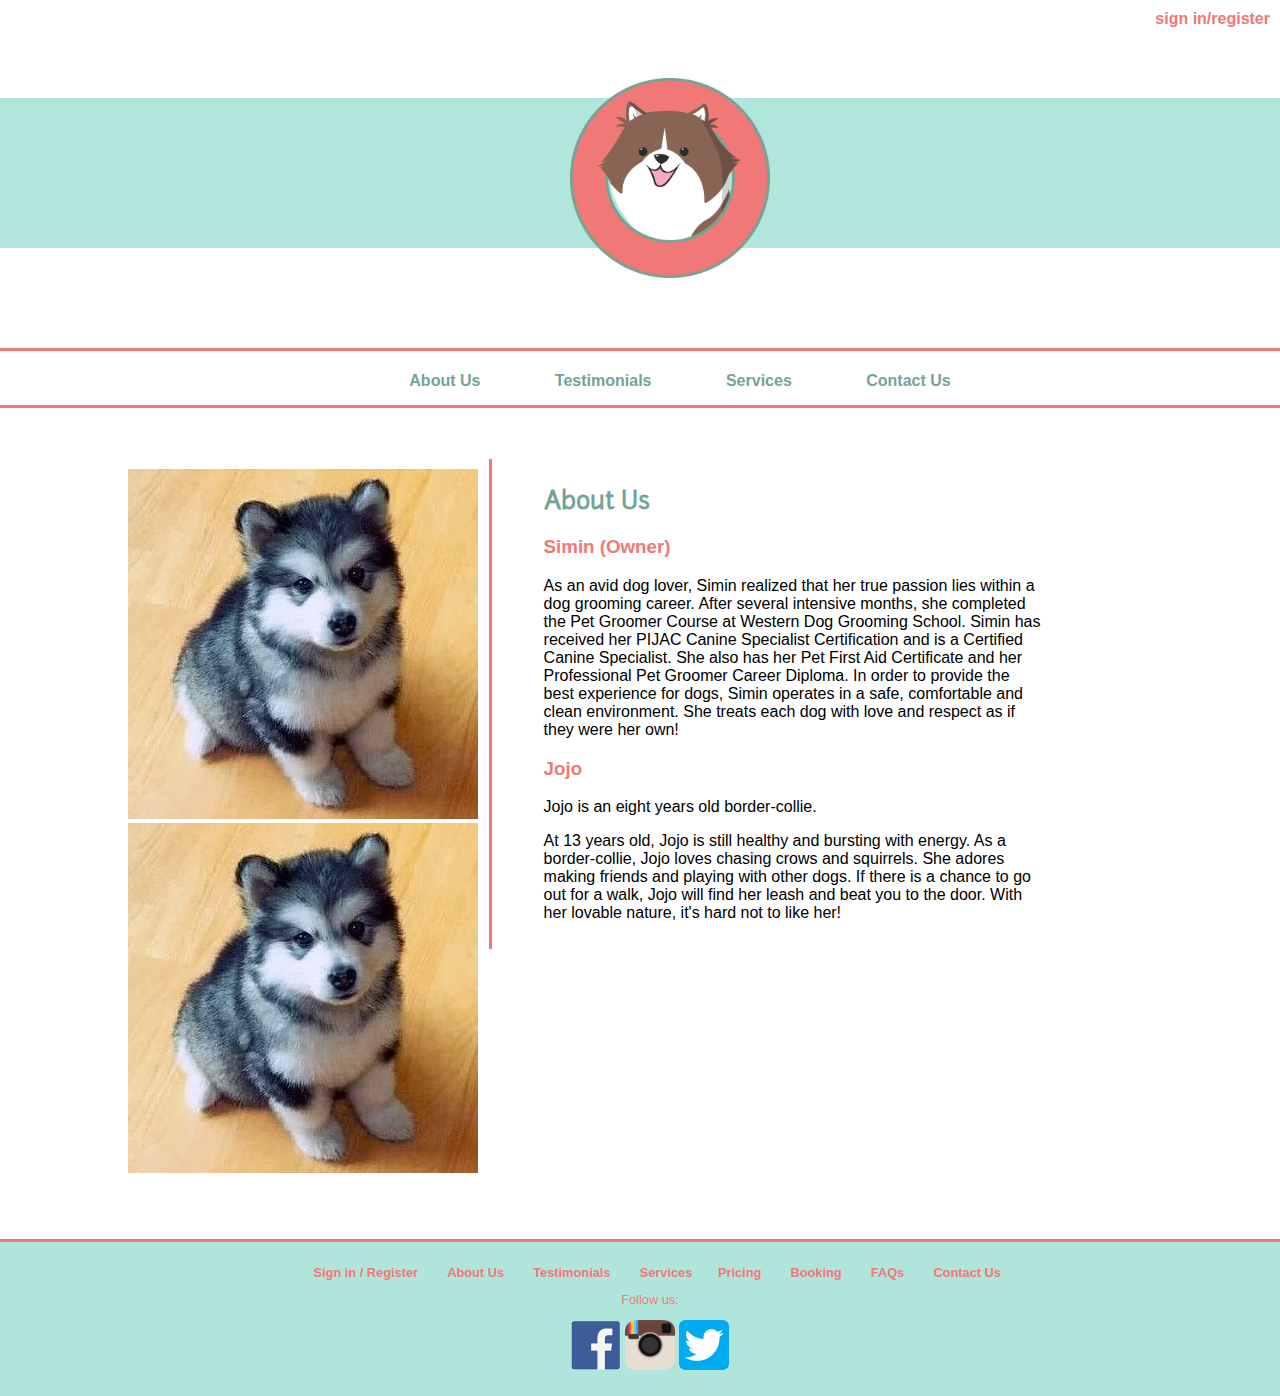
<file: aboutUs.html>
<!DOCTYPE html>

<html lang="en">
    <head>
        <meta charset="utf-8" />
        <title>Jojo's Dog Grooming - About Us</title>
        <link rel="stylesheet" href="Style/base.css" media="screen">
        <link rel="stylesheet" href="Style/printstyle.css" media="print">
    </head>
    <body>
        <div id="signin">
            <a href="signin.html">sign in/register</a>
        </div> 
        <header>
			<a href="index.html"><h1><img src="Images/logo.png"
                 width="200" height="200" alt="Jojo's Dog Grooming-Home"></h1></a>
		</header>
        <nav>
            <div class="dropdown">
                <ul id="nav">
                    <li><a href="aboutUs.html">About Us</a></li>
                    <li><a href="testimonials.html">Testimonials</a></li>
                    <li><a href="services.html" id="drop">Services</a>
					    <div class="dropdowncontent">
						    <ul>
                                <li><a href="Services/pricing.html">Pricing</a></li>
					            <li><a href="Services/booking.html">Booking</a></li>
					            <li><a href="Services/faqs.html">FAQs</a></li>
                            </ul>
			            </div></li>
                    <li><a href="contactus.html">Contact Us</a></li>
                </ul>
            </div>
        </nav>
        
		<div id="content">
            <!--Left column with images of owner -->
            <div id="leftcol">
				<img src="Images/placeholder.jpg" alt="Owner">
                <img src="Images/placeholder.jpg" alt="Jojo">
 			</div>
            <!--Description of owner and jojo-->
			<div id="rightcol">
				<h2>About Us</h2>
                <h3>Simin (Owner)</h3>
                <p>As an avid dog lover, Simin realized that her true passion lies within a dog grooming career. After several 
                   intensive months, she completed the Pet Groomer Course at Western Dog Grooming School.  
                   Simin has received her PIJAC Canine Specialist Certification and is a Certified Canine Specialist. She 
                   also has her Pet First Aid Certificate and her Professional Pet Groomer Career Diploma. In order to provide
                   the best experience for dogs, Simin operates in a safe, comfortable and clean environment. She treats each dog
                   with love and respect as if they were her own! </p>
                <h3>Jojo</h3>

                <p>Jojo is an eight years old border-collie. </p>

                <p>At 13 years old, Jojo is still healthy and bursting with energy.  As a border-collie, Jojo loves chasing crows 
                   and squirrels. She adores making friends and playing with other dogs. If there is a chance to go out for a walk,
                   Jojo will find her leash and beat you to the door. With her lovable nature, it's hard not to like her! </p>
			</div>
        </div>
		<footer> 
		    <div id="footernav">
                <ul>
                    <li><a href="signIn.html">Sign in / Register</a></li>
                    <li><a href="aboutus.html">About Us</a></li>
                    <li><a href="testimonials.html">Testimonials</a></li>
                    <li><a href="services.html">Services</a>
                    <li><a href="Services/pricing.html">Pricing</a></li>
					<li><a href="Services/booking.html">Booking</a></li>
					<li><a href="Services/faqs.html">FAQs</a></li>
                    <li><a href="contactus.html">Contact Us</a></li>
                </ul>
            </div>
            <p>Follow us:</p>
            <p><a href="#"><img src="Images/facebook.png"
                 width="50" height="50" alt="Facebook"></a>
                <a href="#"><img src="Images/instagram.png"
                 width="50" height="50" alt="instagram"></a>
                <a href="#"><img src="Images/twitter.png"
                 width="50" height="50" alt="Twitter"></a></p>
		</footer>
    </body>
</html>
</file>
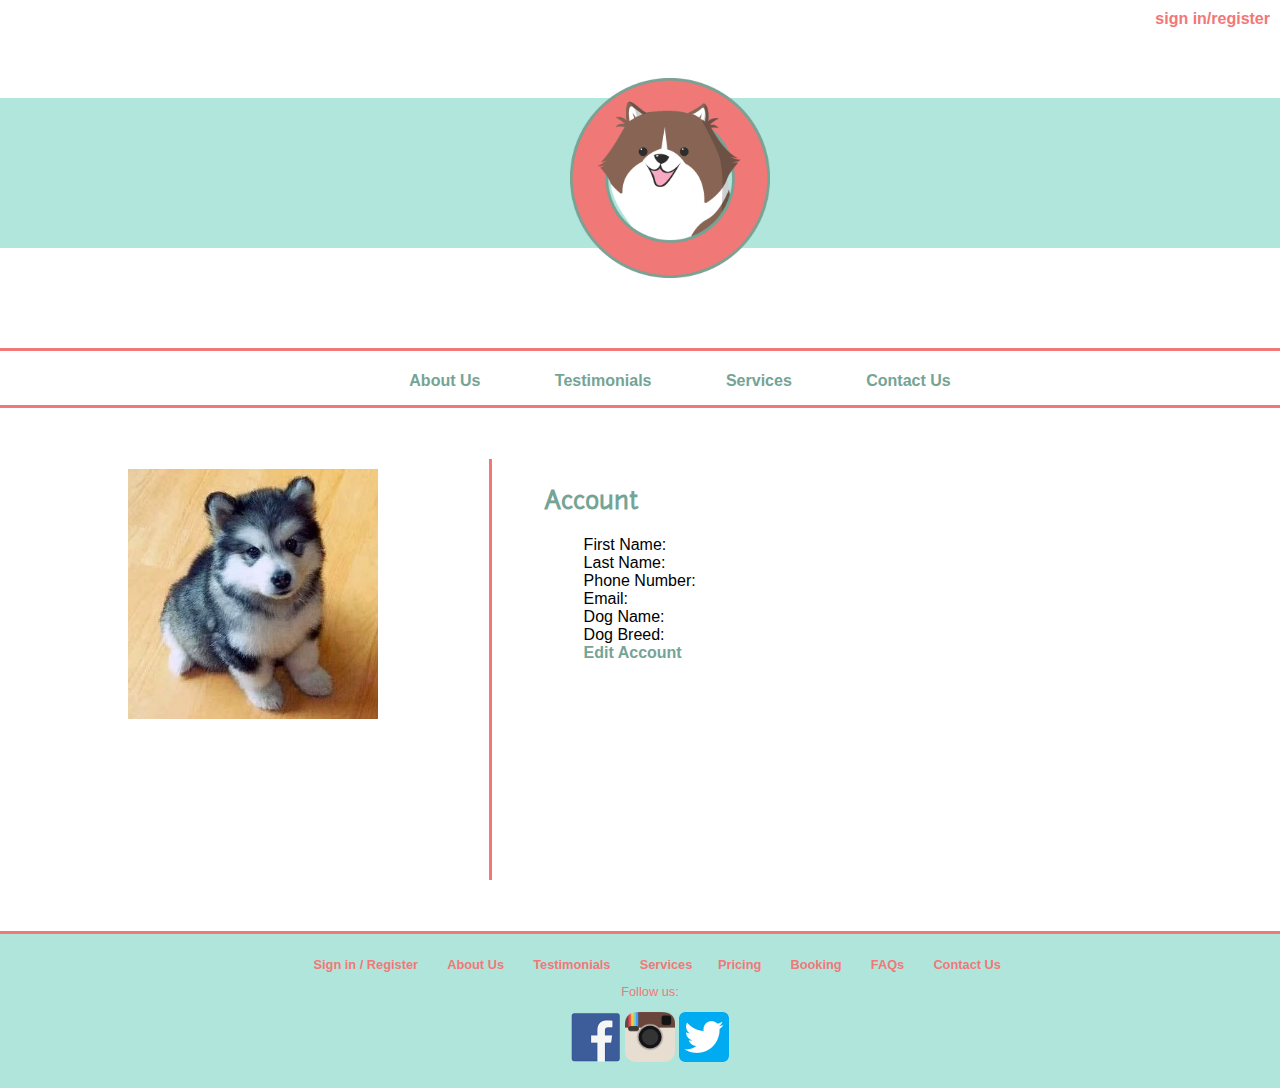
<file: account.html>
<!DOCTYPE html>

<html lang="en">
    <head>
        <meta charset="utf-8" />
        <title>Jojo's Dog Grooming - Account</title>
        <link rel="stylesheet" href="Style/base.css" media="screen">
        <link rel="stylesheet" href="Style/printstyle.css" media="print">
    </head>
    
    <body>
        
        <div id="signin">
            <a href="signin.html">sign in/register</a>
        </div> 
        <header>
		    <a href="index.html"><h1><img src="Images/logo.png"
                 width="200" height="200" alt="Jojo's Dog Grooming-Home"></h1></a>
		</header>
        <nav>
            <div class="dropdown">
                <ul id="nav">
                    <li><a href="aboutUs.html">About Us</a></li>
                    <li><a href="testimonials.html">Testimonials</a></li>
                    <li><a href="services.html" id="drop">Services</a>
					    <div class="dropdowncontent">
						    <ul>
                                <li><a href="Services/pricing.html">Pricing</a></li>
					            <li><a href="Services/booking.html">Booking</a></li>
					            <li><a href="Services/faqs.html">FAQs</a></li>
                            </ul>
			            </div></li>
                    <li><a href="contactus.html">Contact Us</a></li>
                </ul>
            </div>
        </nav>
        
		<div id="content">
            <div id="leftcol">
				<img src="Images/placeholder.jpg" width="250" height="250" alt="placeholder">
			</div>
            
			<div id="rightcol">
				<!--Displays account information, will appear in place of the Sign In/Register page-->
				<h2>Account</h2>
				<ul>
					<li><label>First Name: </label></li>
					<li><!--User's first name--></li>
					<li><label>Last Name: </label></li>
					<li><!--User's last name--></li>
					<li><label>Phone Number: </label></li>
					<li><!--User's phone number--></li>
					<li><label>Email: </label></li>
					<li><!--User's email--></li>
					<li><label>Dog Name: </label></li>
					<li><!--Dog's name--></li>
					<li><label>Dog Breed: </label></li>
					<li><!--Dog's breed--></li>
					<!--Additional dogs will appear underneath-->
					<li><a href="accountedit.html">Edit Account</a></li>
				</ul>
			</div>
        </div>
		<div id="aside">
		</div>
		<div id="account">
		</div>
		<footer>
		    <div id="footernav">
                <ul>
                    <li><a href="signIn.html">Sign in / Register</a></li>
                    <li><a href="aboutus.html">About Us</a></li>
                    <li><a href="testimonials.html">Testimonials</a></li>
                    <li><a href="services.html">Services</a>
                    <li><a href="Services/pricing.html">Pricing</a></li>
					<li><a href="Services/booking.html">Booking</a></li>
					<li><a href="Services/faqs.html">FAQs</a></li>
                    <li><a href="contactus.html">Contact Us</a></li>
                </ul>
            </div>
            <p>Follow us:</p>
            <p><a href="#"><img src="Images/facebook.png"
                 width="50" height="50" alt="Facebook"></a>
                <a href="#"><img src="Images/instagram.png"
                 width="50" height="50" alt="instagram"></a>
                <a href="#"><img src="Images/twitter.png"
                 width="50" height="50" alt="Twitter"></a></p>
		</footer>
    </body>
</html>
</file>
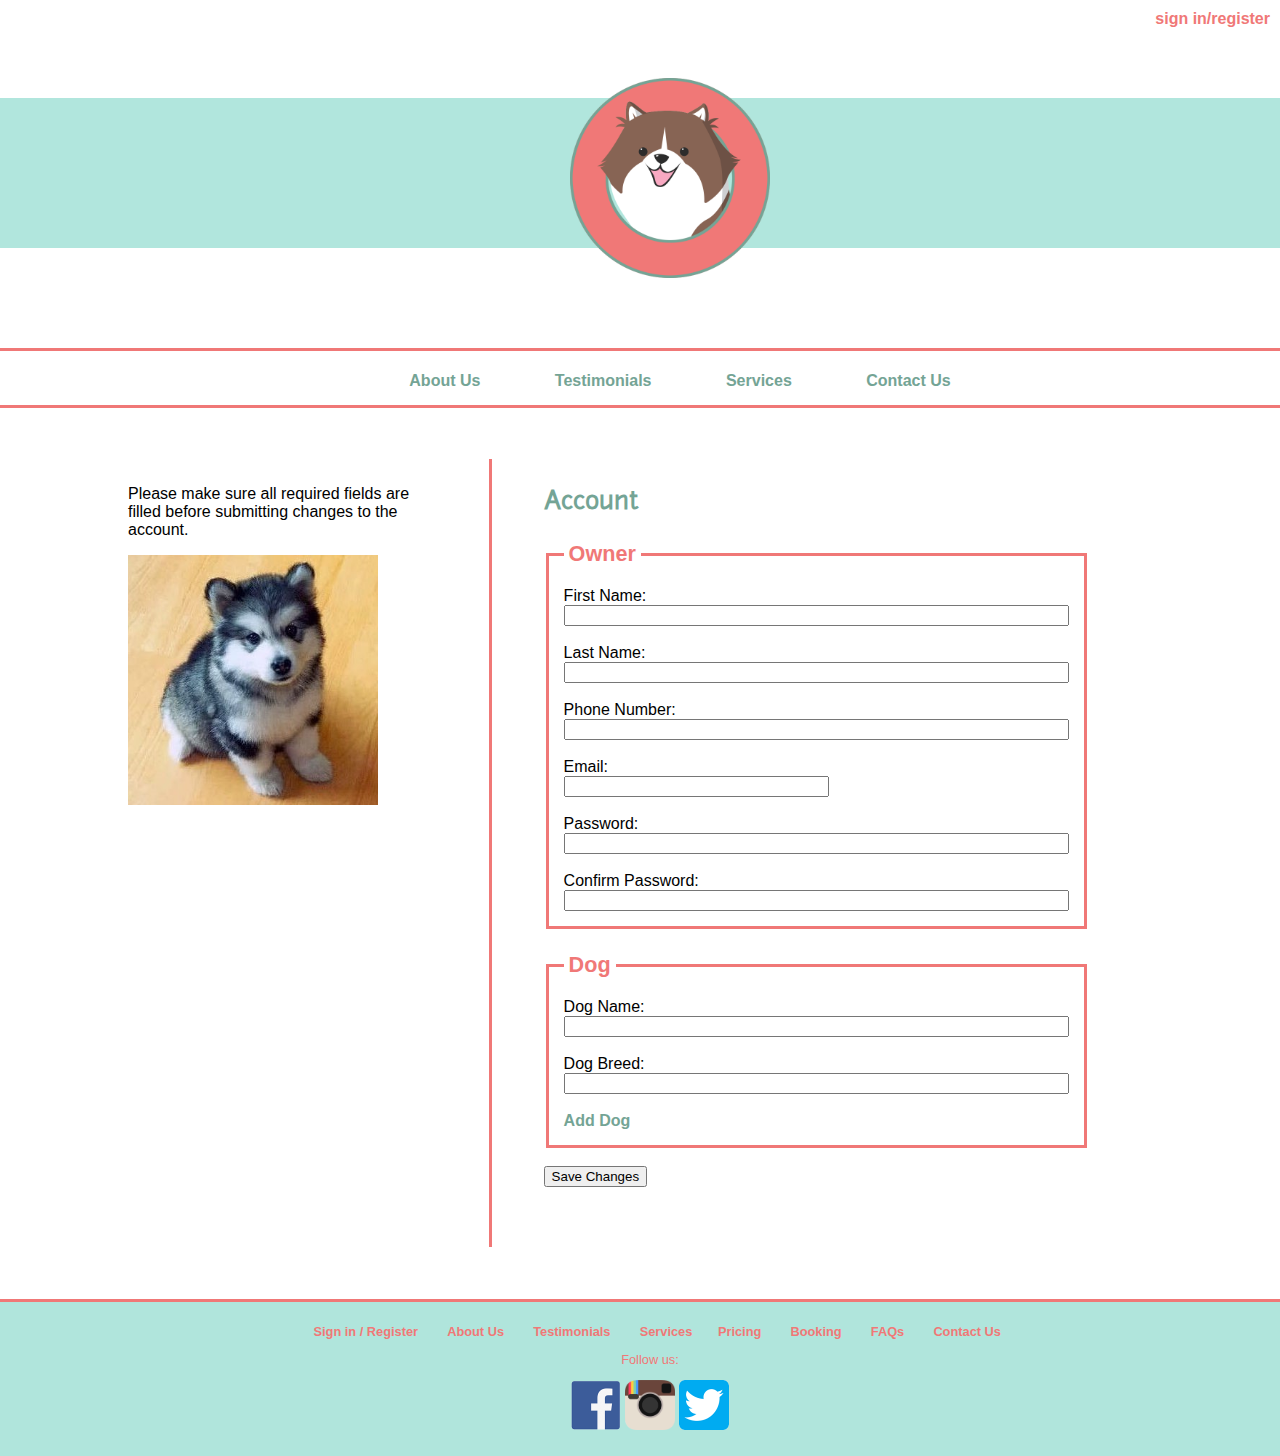
<file: accountEdit.html>
<!DOCTYPE html>

<html lang="en">
    <head>
        <meta charset="utf-8" />
        <title>Jojo's Dog Grooming - Account</title>
        <link rel="stylesheet" href="Style/base.css" media="screen">
        <link rel="stylesheet" href="Style/printstyle.css" media="print">
    </head>
    
    <body>
        
        <div id="signin">
            <a href="signin.html">sign in/register</a>
        </div> 
        <header>
		    <a href="index.html"><h1><img src="Images/logo.png"
                 width="200" height="200" alt="Jojo's Dog Grooming-Home"></h1></a>
		</header>
        <nav>
            <div class="dropdown">
                <ul id="nav">
                    <li><a href="aboutUs.html">About Us</a></li>
                    <li><a href="testimonials.html">Testimonials</a></li>
                    <li><a href="services.html" id="drop">Services</a>
					    <div class="dropdowncontent">
						    <ul>
                                <li><a href="Services/pricing.html">Pricing</a></li>
					            <li><a href="Services/booking.html">Booking</a></li>
					            <li><a href="Services/faqs.html">FAQs</a></li>
                            </ul>
			            </div></li>
                    <li><a href="contactus.html">Contact Us</a></li>
                </ul>
            </div>
        </nav>
        
		<div id="content">
            <div id="leftcol">
				<p>Please make sure all required fields are filled before submitting changes to the account.</p>
				<img src="Images/placeholder.jpg" width="250" height="250" alt="placeholder">
			</div>
			<div id="rightcol">
				<h2>Account</h2>
				<!--Form for editting account information-->
					<form name="register" method="post" id="register" action="http://webdevfoundations.net/scripts/formdemo.asp" onsubmit="return validateRegister()">
						<fieldset>
						<legend>Owner</legend>
					    <div id="firstmsg" style="color:Red;display:none">Please enter your first name</div>
						<label for="firstname">First Name:</label>
						<br>
						<input type="text" name="firstname" id="firstname" size="60" required="required" onblur="validateFirstName()" onfocus="focusFirstName()">
						<br>
						<br>
					    <div id="lastmsg" style="color:Red;display:none">Please enter your last name</div>
						<label for="lastname">Last Name:</label>
						<br>
						<input type="text" name="lastname" id="lastname" size="60" required="required" onblur="validateLastName()" onfocus="focusLastName()">
						<br>
						<br>
					    <div id="phonemsg" style="color:Red;display:none">Please enter a valid phone number ex:1234567890</div>
						<label for="phone">Phone Number:</label>
						<br>
						<input type="text" name="phone" id="phone" size="60" required="required" onblur="validatePhone()" onfocus="focusPhone()">
						<br>
						<br>
					    <div id="emailregmsg" style="color:Red;display:none">Please enter a valid email address</div>
                        <label for="email">Email:</label>
					    <br>
					    <input type="text" name="registeremail" id="registeremail" size="30" required="required" onblur="validateRegEmail()" onfocus="focusRegEmail()">
						<br>
						<br>
					    <div id="passregmsg" style="color:Red;display:none">Please enter a password</div>
						<label for="pass">Password:</label>
						<br>
						<input type="password" name="pass" id="pass" size="60" required="required" onblur="validateRegPassword()" onfocus="focusRegPassword()">
						<br>
						<br>
					    <div id="passconmsg" style="color:Red;display:none">Password does not match</div>
						<label for="confirmpass">Confirm Password:</label>
						<br>
						<input type="password" name="confirmpass" id="confirmpass" size="60" required="required" onblur="validateConPassword()" onfocus="focusConPassword()">
					</fieldset>
					<br>
					<fieldset>
						<legend>Dog</legend>
					    <div id="dogmsg" style="color:Red;display:none">Please enter your dog's name</div>
						<label for="dogname">Dog Name:</label>
						<br>
						<input type="text" name="dogname" id="dogname" size="60" required="required" onblur="validateDog()" onfocus="focusDog()">
						<br>
						<br>
					    <div id="breedmsg" style="color:Red;display:none">Please enter your dog's breed</div>
						<label for="dogbreed">Dog Breed:</label>
						<br>
						<input type="text" name="dogbreed" id="dogbreed" size="60" required="required" onblur="validateBreed()" onfocus="focusBreed()">
						<br>
						<br>
						<!--link adds another dog field for registration form-->
						<a href="#">Add Dog</a>
					</fieldset>
					<br>
					<input type="submit" value="Save Changes">
				</form>
			</div>
        </div>
		<footer>
		    <div id="footernav">
                <ul>
                    <li><a href="signIn.html">Sign in / Register</a></li>
                    <li><a href="aboutus.html">About Us</a></li>
                    <li><a href="testimonials.html">Testimonials</a></li>
                    <li><a href="services.html">Services</a>
                    <li><a href="Services/pricing.html">Pricing</a></li>
					<li><a href="Services/booking.html">Booking</a></li>
					<li><a href="Services/faqs.html">FAQs</a></li>
                    <li><a href="contactus.html">Contact Us</a></li>
                </ul>
            </div>
            <p>Follow us:</p>
            <p><a href="#"><img src="Images/facebook.png"
                 width="50" height="50" alt="Facebook"></a>
                <a href="#"><img src="Images/instagram.png"
                 width="50" height="50" alt="instagram"></a>
                <a href="#"><img src="Images/twitter.png"
                 width="50" height="50" alt="Twitter"></a></p>
		</footer>
        <script src="Script/signIn.js"></script>
    </body>
</html>
</file>
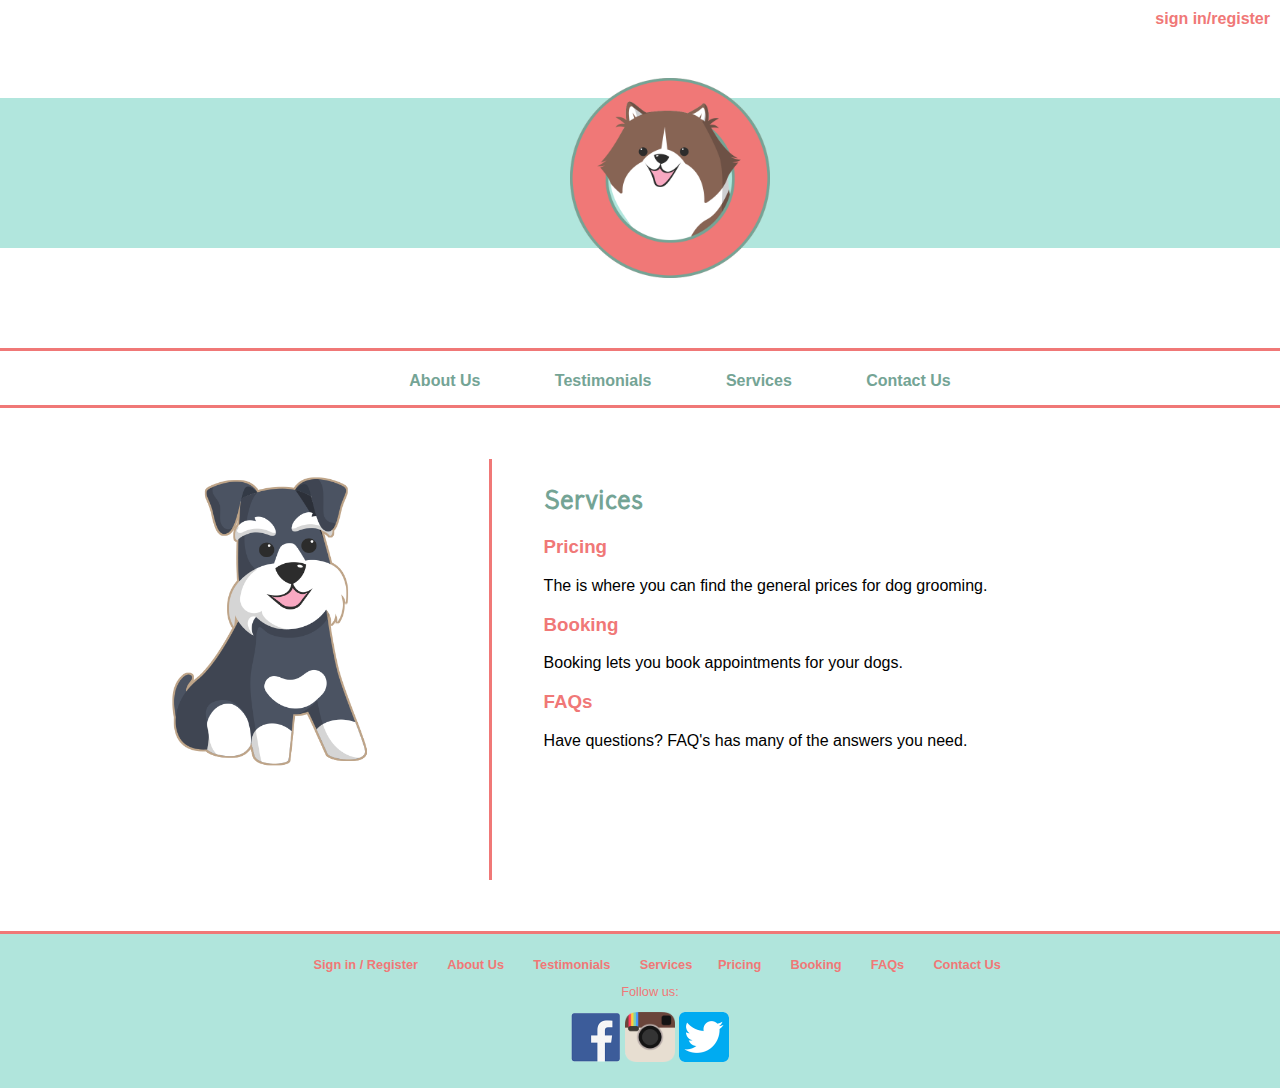
<file: services.html>
<!DOCTYPE html>

<html lang="en">
    <head>
        <meta charset="utf-8" />
        <title>Jojo's Dog Grooming - Services</title>
        <link rel="stylesheet" href="Style/base.css" media="screen">
        <link rel="stylesheet" href="Style/printstyle.css" media="print">
    </head>
    
    <body>
        
        <div id="signin">
            <a href="signin.html">sign in/register</a>
        </div> 
        <header>
		    <a href="index.html"><h1><img src="Images/logo.png"
                 width="200" height="200" alt="Jojo's Dog Grooming-Home"></h1></a>
		</header>
        <nav>
            <div class="dropdown">
                <ul id="nav">
                    <li><a href="aboutus.html">About Us</a></li>
                    <li><a href="testimonials.html">Testimonials</a></li>
                    <li><a href="services.html" id="drop">Services</a>
					    <div class="dropdowncontent">
						    <ul>
                                <li><a href="Services/pricing.html">Pricing</a></li>
					            <li><a href="Services/booking.html">Booking</a></li>
					            <li><a href="Services/faqs.html">FAQs</a></li>
                            </ul>
			            </div></li>
                    <li><a href="contactus.html">Contact Us</a></li>
                </ul>
            </div>
        </nav>
        
		<div id="content">
            <div id="leftcol">
                <!--Image on the left side.-->
				<img src="Images/schauzer.png" width="300" height="300" alt="schauzer">
			</div>
            
			<div id="rightcol">
                <!--Three sections explaining the services.-->
				<h2>Services</h2>
                <div id="services">
                    <h3><a href="Services/pricing.html">Pricing</a></h3> 
                    <p>The is where you can find the general prices for dog grooming.</p>
                    <h3><a href="Services/booking.html">Booking</a></h3>
                    <p>Booking lets you book appointments for your dogs.</p>
                    <h3><a href="Services/faqs.html">FAQs</a></h3>
                    <p>Have questions? FAQ's has many of the answers you need.</p>
                </div>
			</div>
        </div>
		<footer>
            <div id="footernav">
                <ul>
                    <li><a href="signIn.html">Sign in / Register</a></li>
                    <li><a href="aboutUs.html">About Us</a></li>
                    <li><a href="testimonials.html">Testimonials</a></li>
                    <li><a href="services.html">Services</a>
                    <li><a href="Services/pricing.html">Pricing</a></li>
					<li><a href="Services/booking.html">Booking</a></li>
					<li><a href="Services/faqs.html">FAQs</a></li>
                    <li><a href="contactus.html">Contact Us</a></li>
                </ul>
            </div>
		    <p>Follow us:</p>
            <p><a href="#"><img src="Images/facebook.png"
                 width="50" height="50" alt="Facebook"></a>
                <a href="#"><img src="Images/instagram.png"
                 width="50" height="50" alt="instagram"></a>
                <a href="#"><img src="Images/twitter.png"
                 width="50" height="50" alt="Twitter"></a></p>
		</footer>
    </body>
</html>
</file>
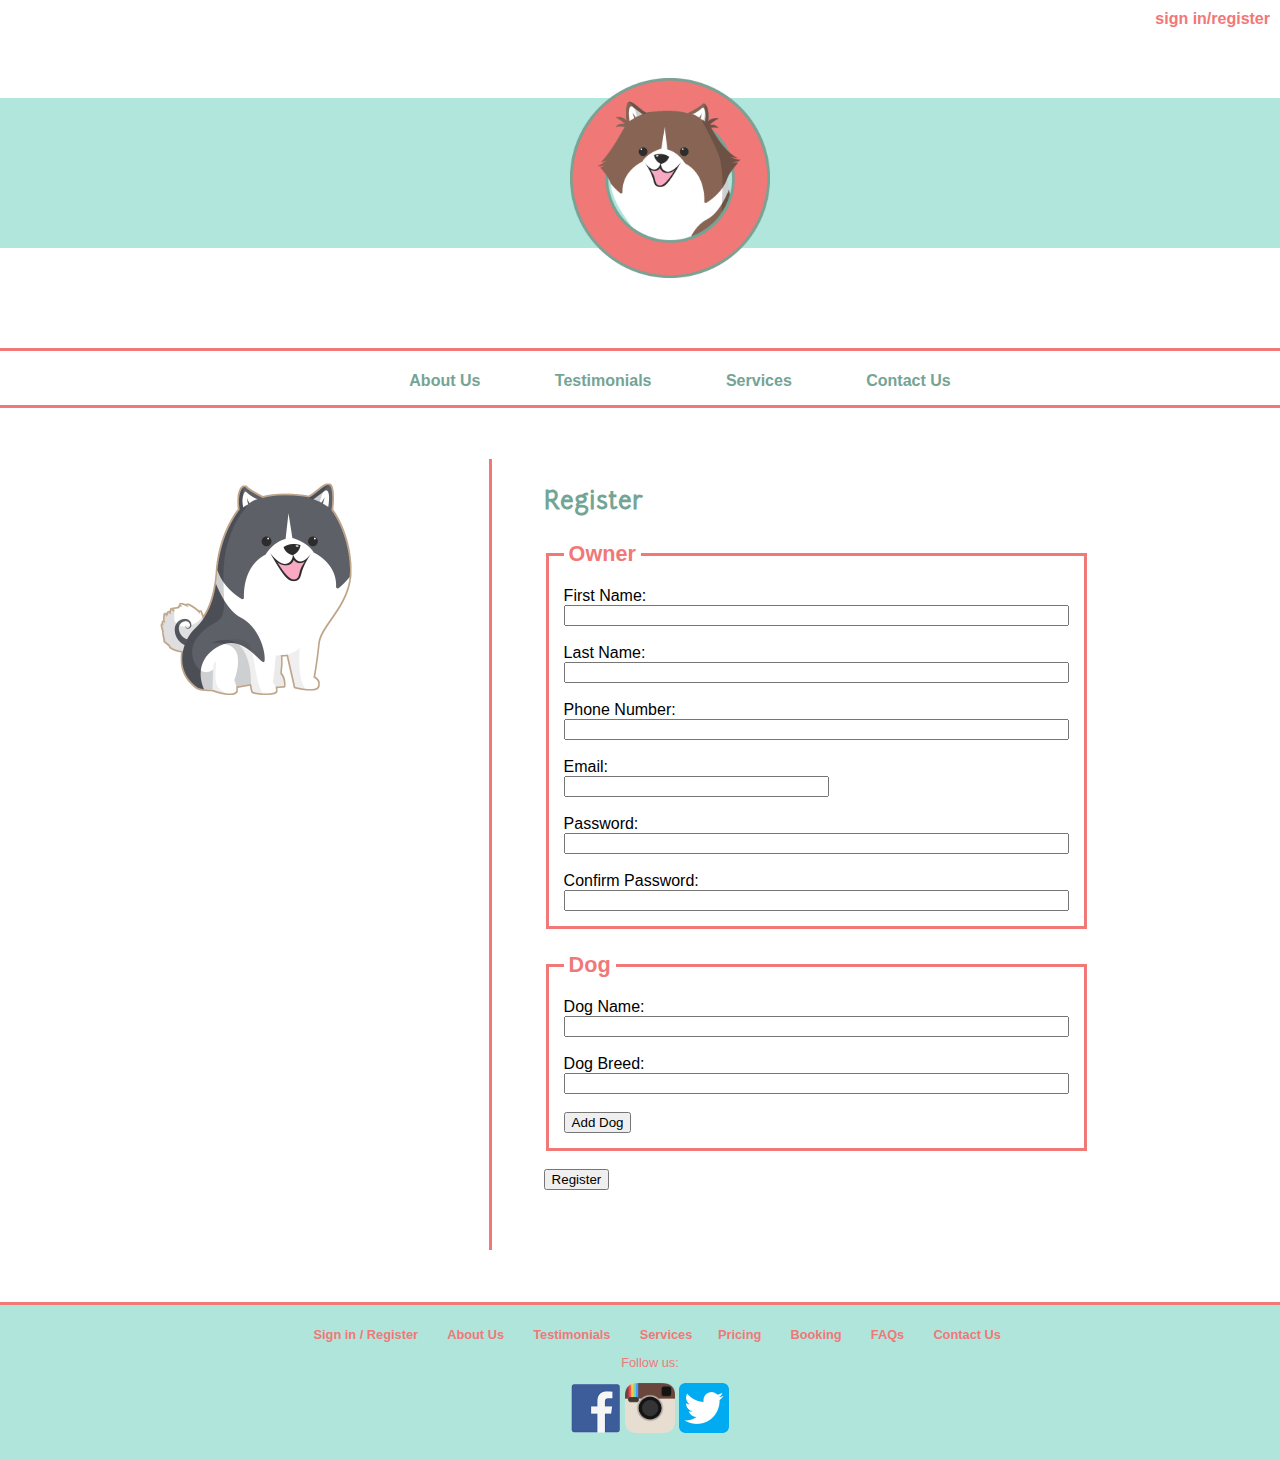
<file: signin.html>
<!DOCTYPE html>

<html lang="en">
    <head>
        <meta charset="utf-8" />
        <title>Jojo's Dog Grooming - Sign In/Register</title>
        <link rel="stylesheet" href="Style/base.css" media="screen">
        <link rel="stylesheet" href="Style/printstyle.css" media="print">
    </head>
    
    <body>
        
        <div id="signin">
            <a href="signin.html">sign in/register</a>
        </div> 
        <header>
		    <a href="index.html"><h1><img src="Images/logo.png"
                 width="200" height="200" alt="Jojo's Dog Grooming-Home"></h1></a>
		</header>
        <nav>
            <div class="dropdown">
                <ul id="nav">
                    <li><a href="aboutus.html">About Us</a></li>
                    <li><a href="testimonials.html">Testimonials</a></li>
                    <li><a href="services.html" id="drop">Services</a>
					    <div class="dropdowncontent">
						    <ul>
                                <li><a href="Services/pricing.html">Pricing</a></li>
					            <li><a href="Services/booking.html">Booking</a></li>
					            <li><a href="Services/faqs.html">FAQs</a></li>
                            </ul>
			            </div></li>
                    <li><a href="contactus.html">Contact Us</a></li>
                </ul>
            </div>
        </nav>
        
		<div id="content">
            <div id="leftcol">
				<img src="Images/alaskanEskimo.png" height="250" width="250" alt="alaskan eskimo">
			</div>
			<div id="rightcol">
				<!--Regstration form begins here-->
				<h2>Register</h2>
					<form name="register" method="post" id="register" action="http://webdevfoundations.net/scripts/formdemo.asp" onsubmit="return validateRegister()">
						<fieldset>
						<legend>Owner</legend>
					    <div id="firstmsg" style="color:Red;display:none">Please enter your first name</div>
						<label for="firstname">First Name:</label>
						<br>
						<input type="text" name="firstname" id="firstname" size="60" required="required" onblur="validateFirstName()" onfocus="focusFirstName()">
						<br>
						<br>
					    <div id="lastmsg" style="color:Red;display:none">Please enter your last name</div>
						<label for="lastname">Last Name:</label>
						<br>
						<input type="text" name="lastname" id="lastname" size="60" required="required" onblur="validateLastName()" onfocus="focusLastName()">
						<br>
						<br>
					    <div id="phonemsg" style="color:Red;display:none">Please enter a valid phone number ex:1234567890</div>
						<label for="phone">Phone Number:</label>
						<br>
						<input type="text" name="phone" id="phone" size="60" required="required" onblur="validatePhone()" onfocus="focusPhone()">
						<br>
						<br>
					    <div id="emailregmsg" style="color:Red;display:none">Please enter a valid email address</div>
                        <label for="email">Email:</label>
					    <br>
					    <input type="text" name="registeremail" id="registeremail" size="30" required="required" onblur="validateRegEmail()" onfocus="focusRegEmail()">
						<br>
						<br>
					    <div id="passregmsg" style="color:Red;display:none">Please enter a password</div>
						<label for="pass">Password:</label>
						<br>
						<input type="password" name="pass" id="pass" size="60" required="required" onblur="validateRegPassword()" onfocus="focusRegPassword()">
						<br>
						<br>
					    <div id="passconmsg" style="color:Red;display:none">Password does not match</div>
						<label for="confirmpass">Confirm Password:</label>
						<br>
						<input type="password" name="confirmpass" id="confirmpass" size="60" required="required" onblur="validateConPassword()" onfocus="focusConPassword()">
					</fieldset>
					<br>
					<fieldset>
						<legend>Dog</legend>
					    <div id="dogmsg" style="color:Red;display:none">Please enter your dog's name</div>
						<label for="dogname">Dog Name:</label>
						<br>
						<input type="text" name="dogname" id="dogname" size="60" required="required" onblur="validateDog()" onfocus="focusDog()">
						<br>
						<br>
					    <div id="breedmsg" style="color:Red;display:none">Please enter your dog's breed</div>
						<label for="dogbreed">Dog Breed:</label>
						<br>
						<input type="text" name="dogbreed" id="dogbreed" size="60" required="required" onblur="validateBreed()" onfocus="focusBreed()">
						<br>
						<br>
						<!--link adds another dog field for registration form-->
						<input type="button" value="Add Dog" onclick="">
					</fieldset>
					<br>
					<input type="submit" value="Register">
				</form>
			</div>
        </div>
		<footer id="footer">
		    <div id="footernav">
                <ul>
                    <li><a href="signIn.html">Sign in / Register</a></li>
                    <li><a href="aboutUs.html">About Us</a></li>
                    <li><a href="testimonials.html">Testimonials</a></li>
                    <li><a href="services.html">Services</a>
                    <li><a href="Services/pricing.html">Pricing</a></li>
					<li><a href="Services/booking.html">Booking</a></li>
					<li><a href="Services/faqs.html">FAQs</a></li>
                    <li><a href="contactus.html">Contact Us</a></li>
                </ul>
            </div>
            <p>Follow us:</p>
            <p><a href="#"><img src="Images/facebook.png"
                 width="50" height="50" alt="Facebook"></a>
                <a href="#"><img src="Images/instagram.png"
                 width="50" height="50" alt="instagram"></a>
                <a href="#"><img src="Images/twitter.png"
                 width="50" height="50" alt="Twitter"></a></p>
		</footer>
        <script src="Script/signIn.js"></script>
    </body>
</html>
</file>
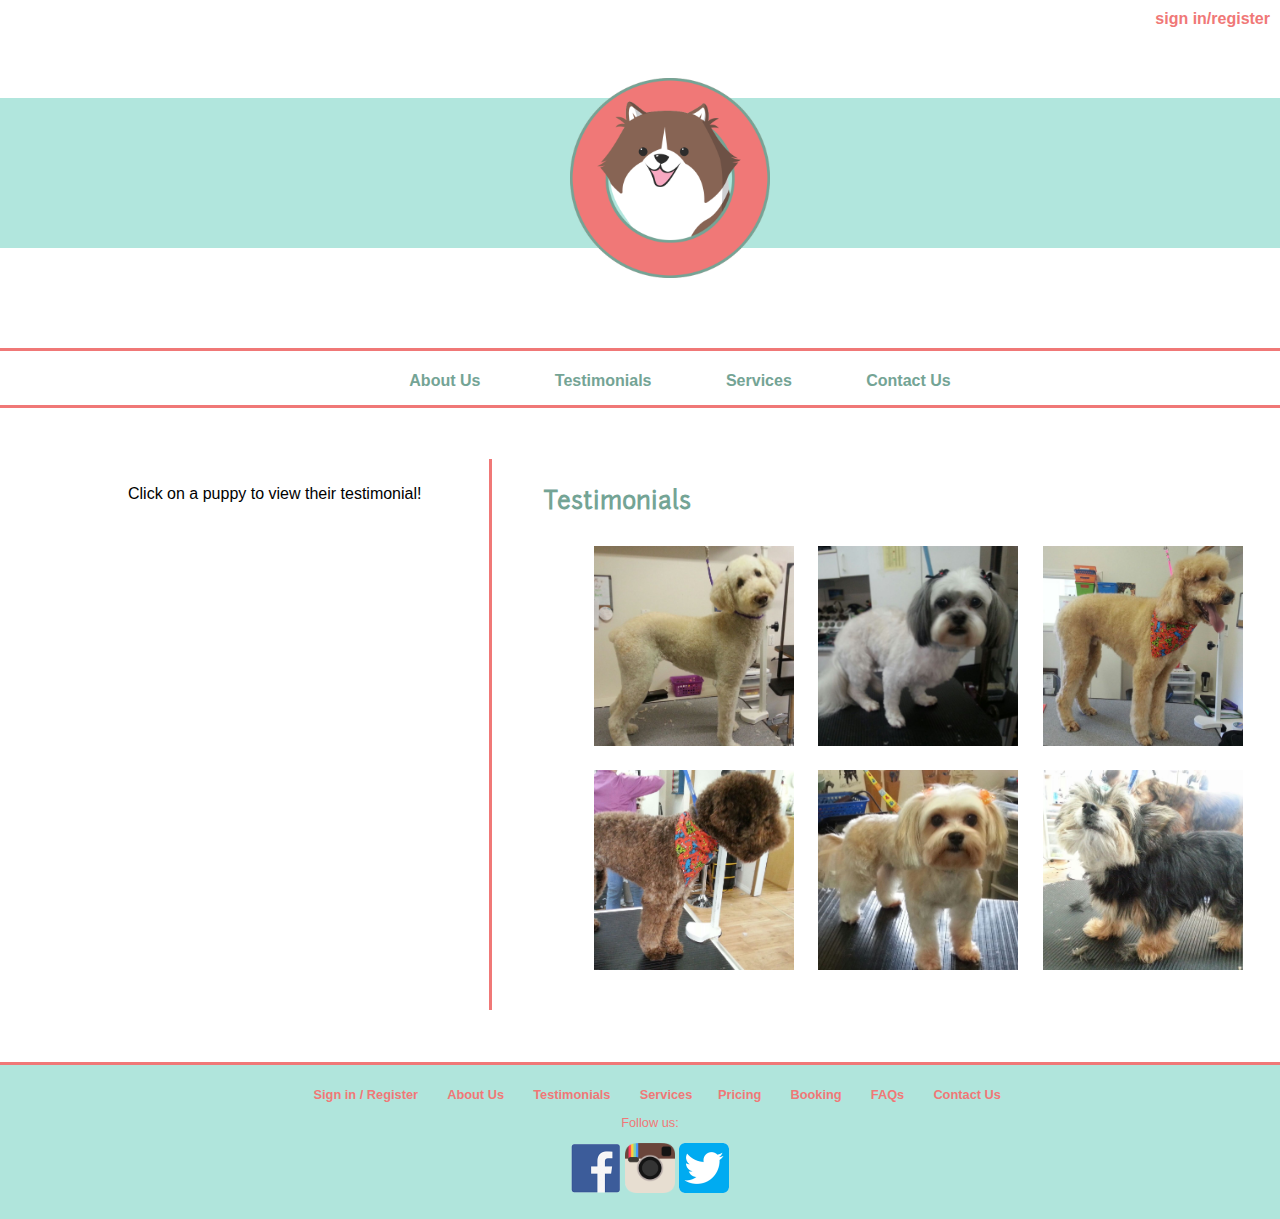
<file: testimonials.html>
<!DOCTYPE html>

<html lang="en">
    <head>
        <meta charset="utf-8" />
        <title>Jojo's Dog Grooming - Testimonials</title>
        <link rel="stylesheet" href="Style/base.css" media="screen">
        <link rel="stylesheet" href="Style/printstyle.css" media="print">

    </head>
    
    <body>
        
        <div id="signin">
            <a href="signin.html">sign in/register</a>
        </div> 
        <header>
		    <a href="index.html"><h1><img src="Images/logo.png"
                 width="200" height="200" alt="Jojo's Dog Grooming-Home"></h1></a>
		</header>
        <nav>
            <div class="dropdown">
                <ul id="nav">
                    <li><a href="aboutUs.html">About Us</a></li>
                    <li><a href="testimonials.html">Testimonials</a></li>
                    <li><a href="services.html" id="drop">Services</a>
					    <div class="dropdowncontent">
						    <ul>
                                <li><a href="Services/pricing.html">Pricing</a></li>
					            <li><a href="Services/booking.html">Booking</a></li>
					            <li><a href="Services/faqs.html">FAQs</a></li>
                            </ul>
			            </div></li>
                    <li><a href="contactus.html">Contact Us</a></li>
                </ul>
            </div>
        </nav>

		<div id="content">
            <div id="leftcol">
                <!--Testimonials will appear in this <p> tag using JavaScript-->
				<p>Click on a puppy to view their testimonial!</p>
				<p id="testimonial"> </p>
            </div>
            
			<div id="rightcol">
                <!--Gallery area that contains links to customer testimonials-->
				<h2>Testimonials</h2>
                <div id="gallery">
                <ul>
                    <li><img src="Images/wendel.jpg" width="200" height="200" alt="Dog" onclick="puppy01()">
                    </li>
                    <li><img src="Images/pickle.jpg" width="200" height="200" alt="Dog" onclick="puppy02()">
                    </li>
                    <li><img src="Images/winston.jpg" width="200" height="200" alt="Dog" onclick="puppy03()">
                    </li>
                    <li><img src="Images/bear.jpg" width="200" height="200" alt="Dog" onclick="puppy04()">
                    </li>
                    <li><img src="Images/bella.jpg" width="200" height="200" alt="Dog" onclick="puppy05()">
                    </li>
                    <li><img src="Images/ami.jpg" width="200" height="200" alt="Dog" onclick="puppy06()">
                    </li>
                 </ul>
                 </div>

			</div>
        </div>
		<footer>
            <div id="footernav">
                <ul>
                    <li><a href="signIn.html">Sign in / Register</a></li>
                    <li><a href="aboutus.html">About Us</a></li>
                    <li><a href="testimonials.html">Testimonials</a></li>
                    <li><a href="services.html">Services</a>
                    <li><a href="Services/pricing.html">Pricing</a></li>
					<li><a href="Services/booking.html">Booking</a></li>
					<li><a href="Services/faqs.html">FAQs</a></li>
                    <li><a href="contactus.html">Contact Us</a></li>
                </ul>
            </div>
		    <p>Follow us:</p>
            <p><a href="#"><img src="Images/facebook.png"
                 width="50" height="50" alt="Facebook"></a>
                <a href="#"><img src="Images/instagram.png"
                 width="50" height="50" alt="instagram"></a>
                <a href="#"><img src="Images/twitter.png"
                 width="50" height="50" alt="Twitter"></a></p>
		</footer>
		<script src="Script/testimonials.js"></script>
    </body>
</html>
</file>
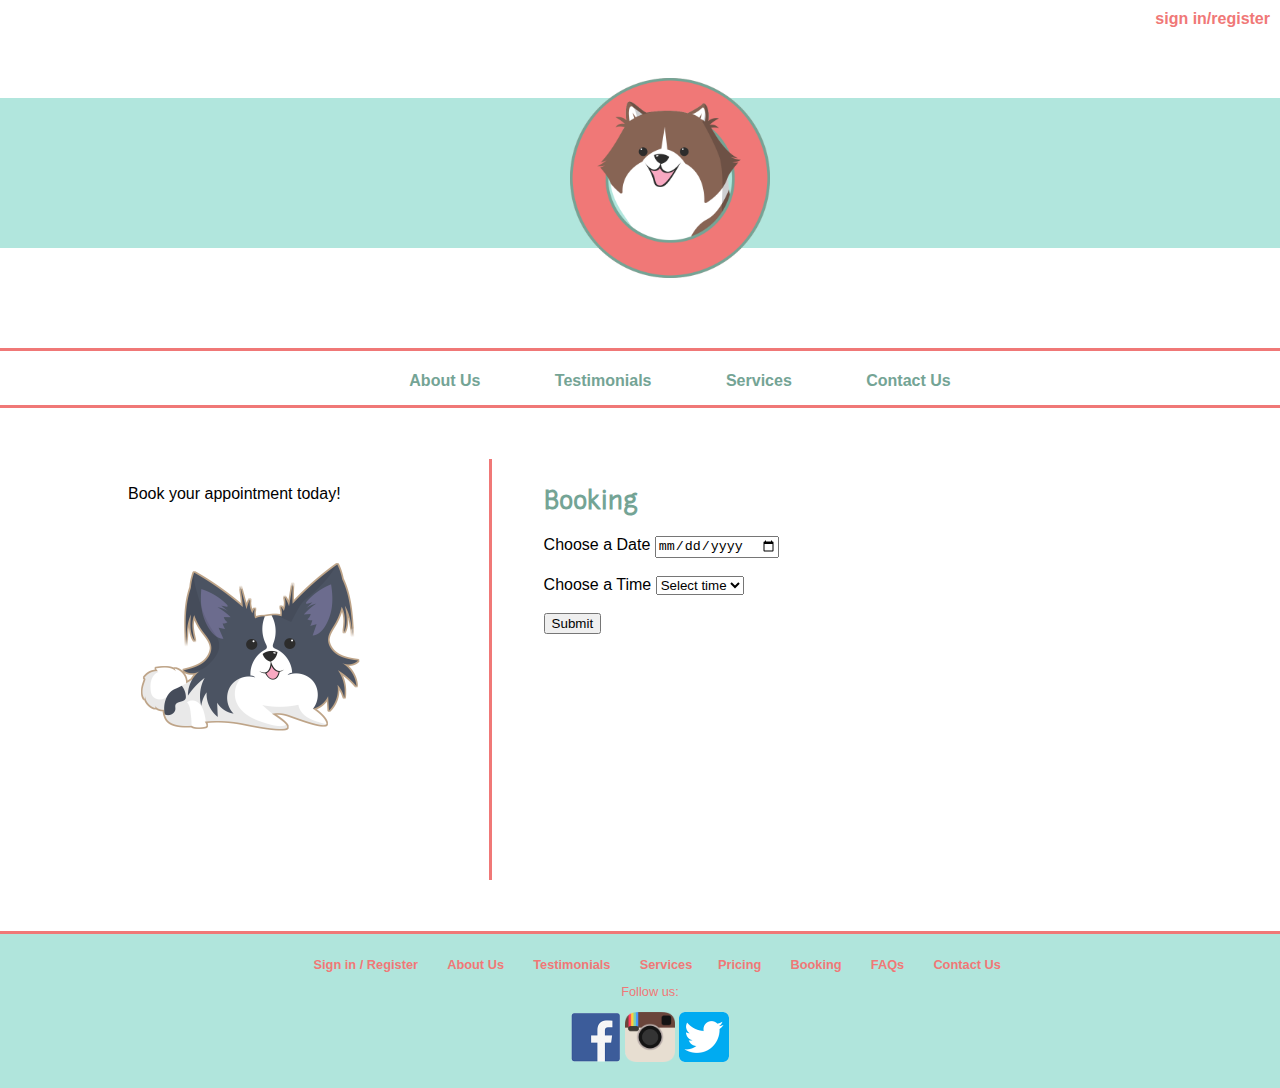
<file: Services/booking.html>
<!DOCTYPE html>

<html lang="en">
    <head>
        <meta charset="utf-8" />
        <title>Jojo's Dog Grooming - Booking</title>
        <link rel="stylesheet" href="../Style/base.css" media="screen">
        <link rel="stylesheet" href="../Style/printstyle.css" media="print">
    </head>
    
    <body>
        
        <div id="signin">
            <a href="../signin.html">sign in/register</a>
        </div> 
        <header>
		    <a href="../index.html"><h1><img src="../Images/logo.png"
                 width="200" height="200" alt="Jojo's Dog Grooming-Home"></h1></a>
		</header>
        <nav>
            <div class="dropdown">
                <ul id="nav">
                    <li><a href="../aboutUs.html">About Us</a></li>
                    <li><a href="../testimonials.html">Testimonials</a></li>
                    <li><a href="../services.html" id="drop">Services</a>
					    <div class="dropdowncontent">
						    <ul>
                                <li><a href="pricing.html">Pricing</a></li>
					            <li><a href="booking.html">Booking</a></li>
					            <li><a href="faqs.html">FAQs</a></li>
                            </ul>
			            </div></li>
                    <li><a href="../contactus.html">Contact Us</a></li>
                </ul>
            </div>
        </nav>
        
        <div id="content">
            <div id="leftcol">
                <p>Book your appointment today!</p>
                <img src="../Images/papillon.png" alt="papillon" width="250" height="250">
            </div>
            <div id="rightcol">
                <!-- 
                The form contains the calendar and the time, where the user can input
                their wanted appointment and submit it into the database.
                -->
                <form method="post"
                action="http://webdevbasics.net/scripts/demo.php">
                <h2>Booking</h2>
                    <label for="Date">Choose a Date</label>
                        <input type="date" name="Date" id="Date" required ="required">
                        <br>
                        <br>
                    <label for="Time">Choose a Time</label>
                        <select size="1" name="time" id="time" required ="required">
                            <option value="" disabled selected hidden>Select time</option>
                            <option value="9:00">9:00</option>
                            <option value="10:00">10:00</option>
                            <option value="11:00">11:00</option>
                            <option value="12:00">12:00</option>
                            <option value="1:00">1:00</option>
                            <option value="2:00">2:00</option>
                            <option value="3:00">3:00</option>
                            <option value="4:00">4:00</option>
                        </select>
                        <br>
                        <br>
                        <input type="submit" value="Submit">
                </form>
            </div>
        </div>
		
		<footer>
		    <div id="footernav">
                <ul>
                    <li><a href="../signIn.html">Sign in / Register</a></li>
                    <li><a href="../aboutus.html">About Us</a></li>
                    <li><a href="../testimonials.html">Testimonials</a></li>
                    <li><a href="../services.html">Services</a>
                    <li><a href="pricing.html">Pricing</a></li>
					<li><a href="booking.html">Booking</a></li>
					<li><a href="faqs.html">FAQs</a></li>
                    <li><a href="../contactus.html">Contact Us</a></li>
                </ul>
            </div>
            <p>Follow us:</p>
            <p><a href="#"><img src="../Images/facebook.png"
                 width="50" height="50" alt="Facebook"></a>
                <a href="#"><img src="../Images/instagram.png"
                 width="50" height="50" alt="instagram"></a>
                <a href="#"><img src="../Images/twitter.png"
                 width="50" height="50" alt="Twitter"></a></p>
		</footer>
    </body>
</html>
</file>
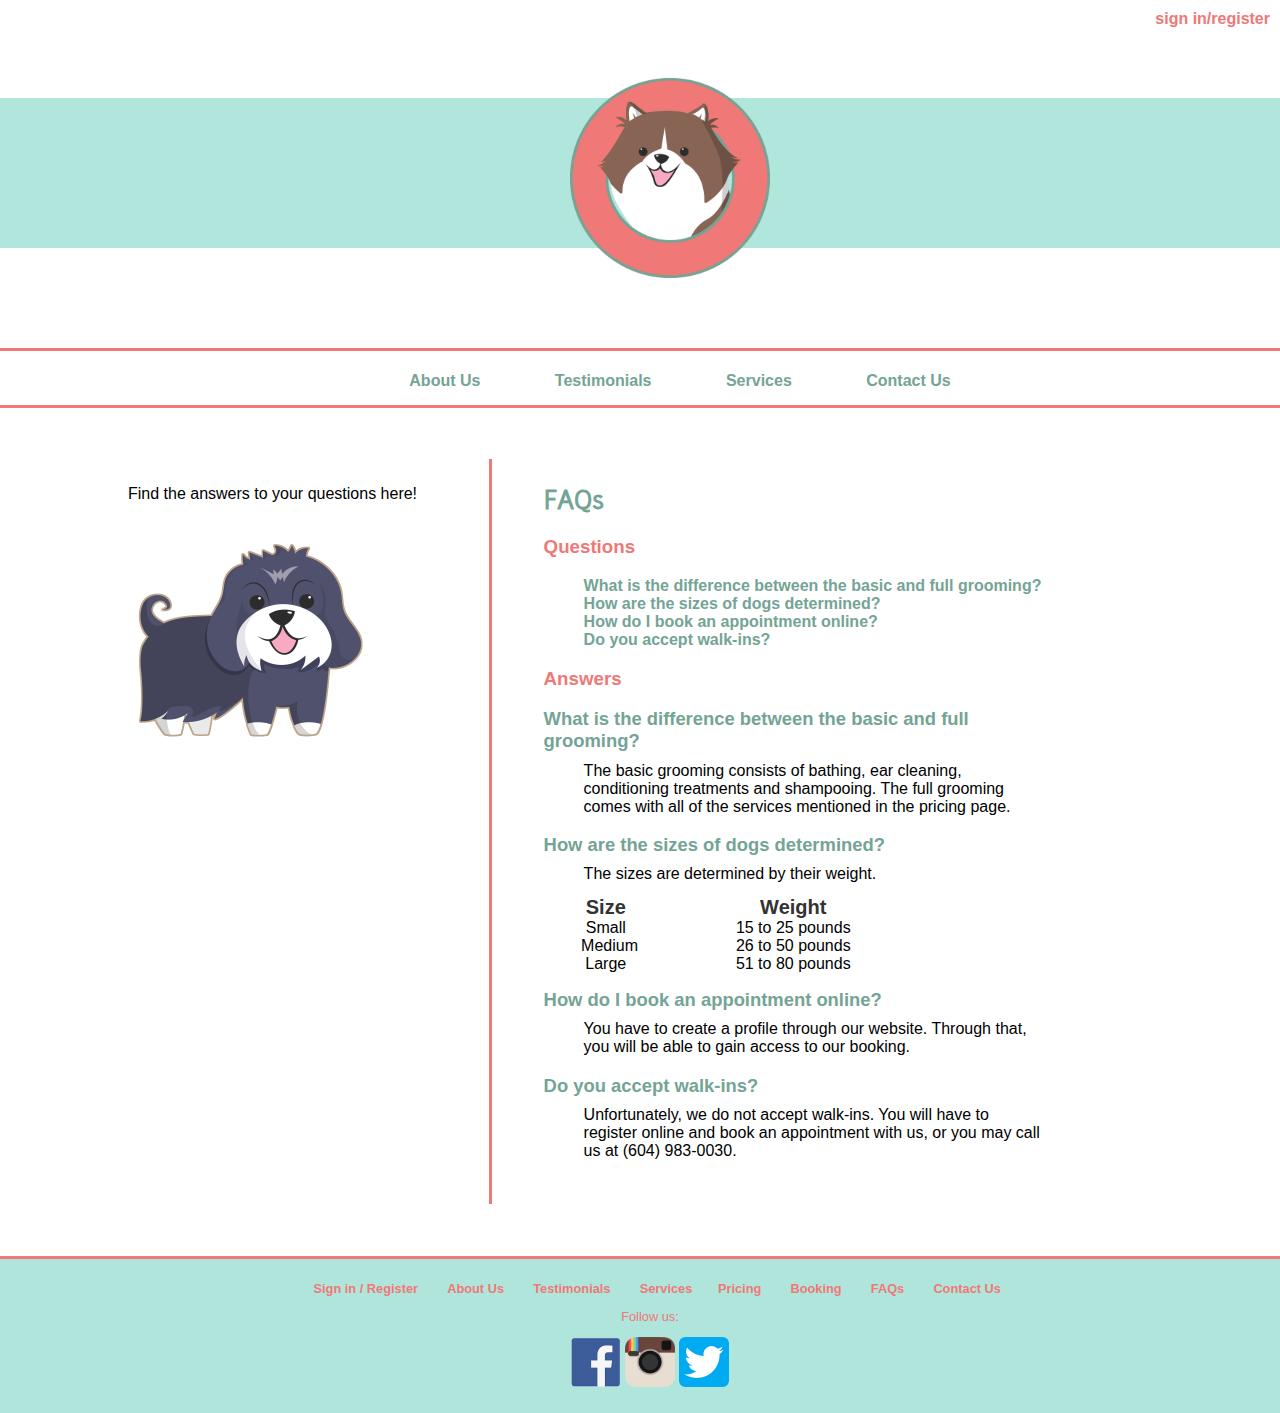
<file: Services/FAQs.html>
<!DOCTYPE html>

<html lang="en">
    <head>
        <meta charset="utf-8" />
        <title>Jojo's Dog Grooming - Booking</title>
        <link rel="stylesheet" href="../Style/base.css" media="screen">
        <link rel="stylesheet" href="../Style/printstyle.css" media="print">
    </head>
    
    <body>
        
        <div id="signin">
            <a href="../signin.html">sign in/register</a>
        </div> 
        <header>
		    <a href="../index.html"><h1><img src="../Images/logo.png"
                 width="200" height="200" alt="Jojo's Dog Grooming-Home"></h1></a>
		</header>
        <nav>
            <div class="dropdown">
                <ul id="nav">
                    <li><a href="../aboutUs.html">About Us</a></li>
                    <li><a href="../testimonials.html">Testimonials</a></li>
                    <li><a href="../services.html" id="drop">Services</a>
					    <div class="dropdowncontent">
						    <ul>
                                <li><a href="pricing.html">Pricing</a></li>
					            <li><a href="booking.html">Booking</a></li>
					            <li><a href="faqs.html">FAQs</a></li>
                            </ul>
			            </div></li>
                    <li><a href="../contactus.html">Contact Us</a></li>
                </ul>
            </div>
        </nav>
        
        <div id="content">
            <div id="leftcol">
				<p>Find the answers to your questions here!<p>
				<img src="../Images/havanese.png" alt="havanese.png" width="250" height="250">
			</div>
            
            <div id="rightcol">
                <!--
                The questions below are content to linked to their answers.
                -->
                <h2>FAQs</h2>
                        <h3>Questions</h3>
                        <ul>
                                <!--
                                Questions are given ID references to its respected
                                answers.
                                -->
                                <li><a href="#Answer1">What is the difference between the basic and full grooming?</a></li>
                                <li><a href="#Answer2">How are the sizes of dogs determined?</a></li>
                                <li><a href="#Answer3">How do I book an appointment online?</a></li>
                                <li><a href="#Answer4">Do you accept walk-ins?</a></li>

                        </ul>
                        <h3>Answers</h3>
                            <dl>
                                <!--
                                This is where the questions are linked to.
                                -->
                                <dt id="Answer1">What is the difference between the basic and full grooming?</dt>
                                    <dd>The basic grooming consists of bathing, ear cleaning, conditioning treatments and shampooing. The full grooming comes with all of the services mentioned in the pricing page.</dd>
                                <dt id="Answer2">How are the sizes of dogs determined?</dt>               
                                    <dd>The sizes are determined by their weight.</dd>
                            </dl>
                                        <table id="dogsize" style="width: 75%">
                                            <tr>
                                                <th>Size</th>
                                                <th>Weight</th>
                                            </tr>
                                            <tr>
                                                <td>Small</td>
                                                <td>15 to 25 pounds</td>
                                            </tr>
                                            <tr>
                                                <td>Medium</td>
                                                <td>26 to 50 pounds</td>
                                            </tr>
                                            <tr>
                                                <td>Large</td>
                                                <td>51 to 80 pounds</td>
                                            </tr>
                                        </table>
                
                                  
                                <dl>                   
                                <dt id="Answer3">How do I book an appointment online?</dt>
                                    <dd>You have to create a profile through our website. Through that, you will be able to gain access to our booking.</dd>
                                <dt id="Answer4">Do you accept walk-ins?</dt>
                                    <dd>Unfortunately, we do not accept walk-ins. You will have to register online and book an appointment with us, or you may call us at (604) 983-0030.</dd>
                            </dl>    
            </div>
        </div>
        <footer>
		    <div id="footernav">
                <ul>
                    <li><a href="../signIn.html">Sign in / Register</a></li>
                    <li><a href="../aboutus.html">About Us</a></li>
                    <li><a href="../testimonials.html">Testimonials</a></li>
                    <li><a href="../services.html">Services</a>
                    <li><a href="pricing.html">Pricing</a></li>
					<li><a href="booking.html">Booking</a></li>
					<li><a href="faqs.html">FAQs</a></li>
                    <li><a href="../contactus.html">Contact Us</a></li>
                </ul>
            </div>
            <p>Follow us:</p>
            <p><a href="#"><img src="../Images/facebook.png"
                 width="50" height="50" alt="Facebook"></a>
                <a href="#"><img src="../Images/instagram.png"
                 width="50" height="50" alt="instagram"></a>
                <a href="#"><img src="../Images/twitter.png"
                 width="50" height="50" alt="Twitter"></a></p>
		</footer>
    </body>
</html>
</file>
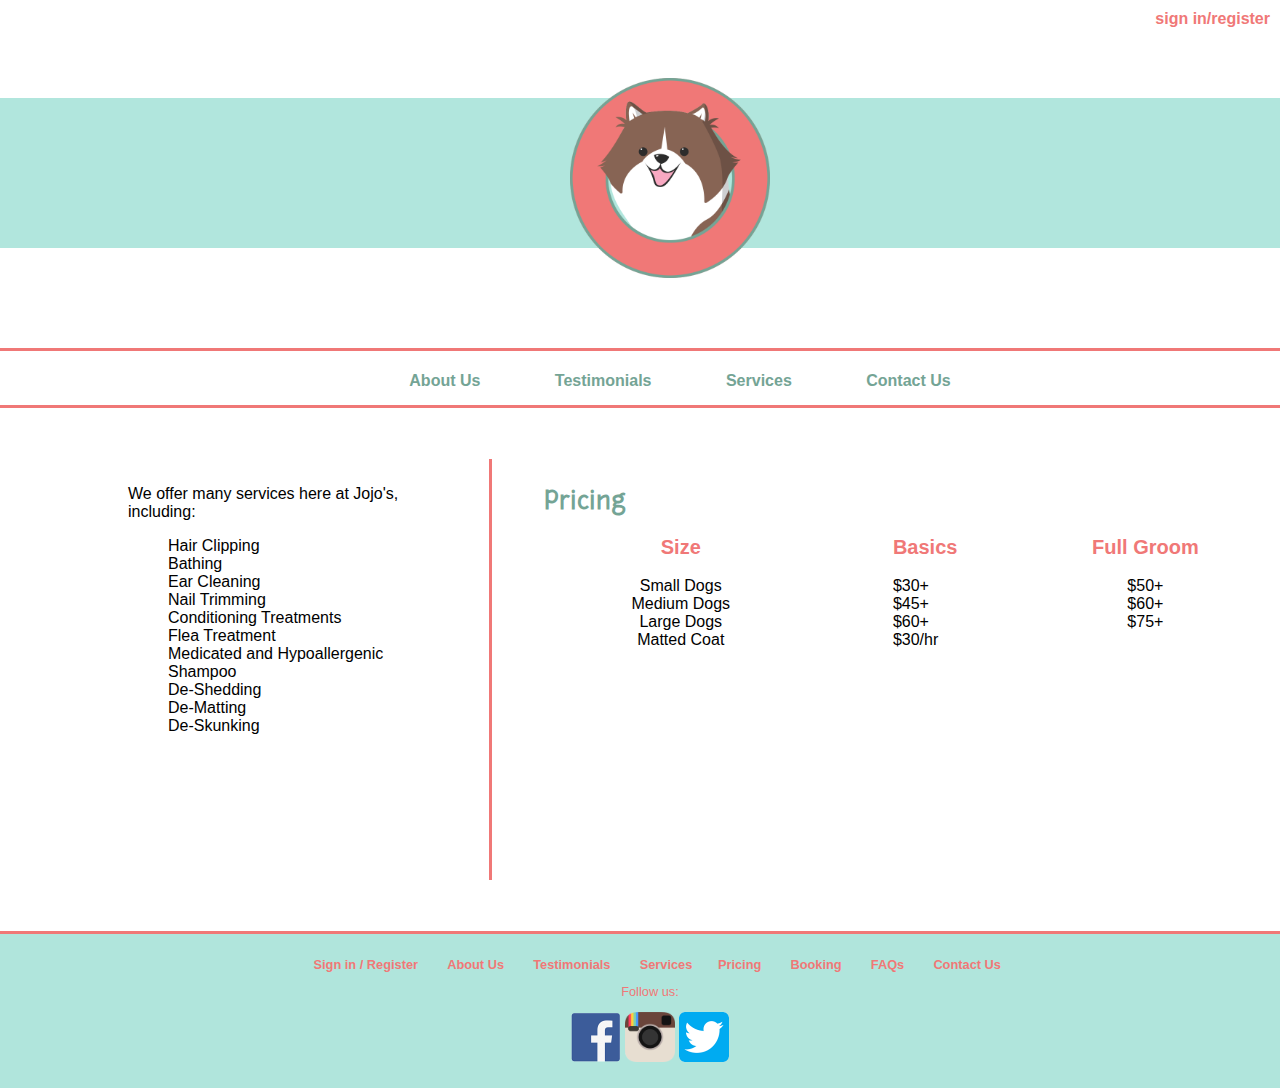
<file: Services/pricing.html>
<!DOCTYPE html>

<html lang="en">
    <head>
        <meta charset="utf-8" />
        <title>Jojo's Dog Grooming - Pricing</title>
        <link rel="stylesheet" href="../Style/base.css" media="screen">
        <link rel="stylesheet" href="../Style/printstyle.css" media="print">
    </head>
    
    <body>
        
        <div id="signin">
            <a href="../signin.html">sign in/register</a>
        </div> 
        <header>
		    <a href="../index.html"><h1><img src="../Images/logo.png"
                 width="200" height="200" alt="Jojo's Dog Grooming-Home"></h1></a>
		</header>
        <nav>
            <div class="dropdown">
                <ul id="nav">
                    <li><a href="../aboutUs.html">About Us</a></li>
                    <li><a href="../testimonials.html">Testimonials</a></li>
                    <li><a href="../services.html" id="drop">Services</a>
					    <div class="dropdowncontent">
						    <ul>
                                <li><a href="pricing.html">Pricing</a></li>
					            <li><a href="booking.html">Booking</a></li>
					            <li><a href="faqs.html">FAQs</a></li>
                            </ul>
			            </div></li>
                    <li><a href="../contactus.html">Contact Us</a></li>
                </ul>
            </div>
        </nav>

		<div id="content">
            <!--Lists services in an unordered list-->
            <div id="leftcol">
				<p>We offer many services here at Jojo's, including:</p>
                <ul>
                    <li>Hair Clipping</li>
                    <li>Bathing</li>
                    <li>Ear Cleaning</li>
                    <li>Nail Trimming</li>
                    <li>Conditioning Treatments</li>
                    <li>Flea Treatment</li>
                    <li>Medicated and Hypoallergenic Shampoo</li>
                    <li>De-Shedding</li>
                    <li>De-Matting</li>
                    <li>De-Skunking</li>
                </ul>
			</div>
            <!--Creates pricing table-->
			<div id="rightcol">
				<h2>Pricing</h2>
                <table>
                    <tr>
						<th>Size</th>
                        <th>Basics</th>
                        <th>Full Groom</th>
                    </tr>
					<tr>
						<td colspan="3">&nbsp;</td>
					</tr>
                    <tr>
                        <td>Small Dogs</td>
                        <td>$30+</td>
                        <td>$50+</td>
                    </tr>
                    <tr>
                        <td>Medium Dogs</td>
                        <td>$45+</td>
                        <td>$60+</td>
                    </tr>
                    <tr>
                        <td>Large Dogs</td>
                        <td>$60+</td>
                        <td>$75+</td>
                    </tr>
                    <tr>
                        <td>Matted Coat</td>
                        <td>$30/hr</td>
                        <td></td>
                    </tr>
                </table>
			</div>
        </div>
		<footer>
		    <div id="footernav">
                <ul>
                    <li><a href="../signIn.html">Sign in / Register</a></li>
                    <li><a href="../aboutus.html">About Us</a></li>
                    <li><a href="../testimonials.html">Testimonials</a></li>
                    <li><a href="../services.html">Services</a>
                    <li><a href="pricing.html">Pricing</a></li>
					<li><a href="booking.html">Booking</a></li>
					<li><a href="faqs.html">FAQs</a></li>
                    <li><a href="../contactus.html">Contact Us</a></li>
                </ul>
            </div>
            <p>Follow us:</p>
            <p><a href="#"><img src="../Images/facebook.png"
                 width="50" height="50" alt="Facebook"></a>
                <a href="#"><img src="../Images/instagram.png"
                 width="50" height="50" alt="instagram"></a>
                <a href="#"><img src="../Images/twitter.png"
                 width="50" height="50" alt="Twitter"></a></p>
		</footer>
    </body>
</html>
</file>
<file: Style/base.css>
/*The customised font "junction".*/
@font-face {
    font-family: 'junction';
    src: url('junctionFont/Junction-webfont.eot');
    src: url('junctionFont/Junction-webfont.eot?#iefix') format('embedded-opentype'),
         url('junctionFont/Junction-webfont.woff') format('woff'),
         url('junctionFont/Junction-webfont.ttf') format('truetype'),
         url('junctionFont/Junction-webfont.svg#junction') format('svg');
    font-weight: normal;
    font-style: normal;

}
/*Resets the background and margins.*/
body {
    background-color: #ffffff;
    font-family: Helvetica, Calibri, sans-serif;
    margin: 0;
    padding: 0;
}
/*The links default colour.*/
a {
    font-weight: bold;
    text-decoration: none;
    color: #74A495;
}
a:hover {
    text-decoration: underline;
}
/*The sign in bar.*/
#signin {
    background-color: #ffffff;
    text-align: right;
    padding: 10px 10px;
    margin-bottom: 0;
}
/*Sets the colour to pink.*/
#signin a {
    text-decoration: none;
    color: #f07877;
}
/*The hover sign in changes colour.*/
#signin a:hover {
    color: #74A495;
    text-decoration: underline;
}
/*Gives the h1 the custom font.
  Creates the background colour for the header banner.*/
h1 {
    font-family: junction, sans-serif;
    color: #f07877;
    text-align: center;
    padding: 30px;
    margin-top: 0px;
    width: 100%;
}
/*Sub-heading with customized font.*/
h2 {
    font-family: junction, sans-serif;
    color: #74A495;
}
/*Sub-sub-heading colour.*/
h3 {
    color: #f07877;
}
/*Linked h3 colour.*/
h3 a {
    text-decoration: none;
    color: #F07877;
}
/*h3 a new colour for hovers.*/
h3 a:hover {
    color: #74A495;
}
/*Answers for FAQs page*/
dt {
    color: #74A495;
    font-size: 1.15em;
    font-weight: bold;
    padding-bottom: 0.5em;
}
dd {
    padding-bottom: 1.15em;
}
#dogsize th{
    color: #333;
}

#dogsize {
    margin-top: -1.35em;
}

/*Removes the header margins.*/
header {
    background: url("../Images/headerBackground.png");
    background-repeat: repeat-x;
    background-position: 0px 50px;
    max-height: 200px;
    margin-top: 10px;
}
/*Removes the underline in header links.*/
header a {
    text-decoration: none;
}
/*centers the nar bar. Creates the top and bottom bar.*/
nav {
    margin-top: 100px; 
    text-align: center;
    border-top: 3px solid #f07877;
    border-bottom: 3px solid #f07877;
}
/*Removes bullet points from list.*/
nav ul {
    list-style-type: none;
    margin-bottom: 0;
}
/*Creates a vertical nav bar.*/
nav ul li {
    display:  inline-block;
    padding: 0px 30px;
}
/*Formats the nav text.*/
#nav{
    background-color: #ffffff;
    list-style:none;
    font-weight:bolder;
    margin-bottom:10px;
    width:100%;
}
/*Pads the nav bar.*/
#nav a{
    display:block;
    padding:5px;
}
/*Dropdown menu.*/
#nav ul{
    list-style:none;
    position:absolute;
    /* Hide off-screen*/
    left:-9999px;
    background-color: #ffffff;
    box-shadow: 0px 8px 16px 0px rgba(0,0,0,0.2);
    padding: 12px 16px;
}
/*Shows the dropdown menu when hovered.*/
#nav li:hover ul{ 
    left:-63px;
}
/*Pads the dropdown menu to centre text.*/
#nav li ul li {
    padding: 0px 10px; 
}
/*Formats the dropdown menu as a block.*/
.dropdown {
    position: relative;
    display: inline-block;
}
/*Keeps the menu in line.*/
.dropdowncontent {
    display: none;
    position: absolute;
}
/*Creates the block for the dropdown menu.*/
.dropdown:hover .dropdowncontent{
    display: inline-block;
}
/*The section for content.*/
#content {
    width: 1024px;
    margin: auto;
}
/*The left column.*/
#leftcol {
    margin: 5% 0;
    padding: 1% 5% 1% 0;
    float: left; 
    width: 300px;
}
/*The right column.*/
#rightcol {
    float: left;
    width: 500px;
    min-height: 400px;
    border-left: 3px solid #f07877;
    padding: 1% 5%;
    margin: 5% 1%;
}
/*Removes the underline.*/
li a {
    text-decoration: none;
}
/*Removes bullet points.*/
li {
    list-style-type: none;
}
table {
    padding-bottom: 10%;
    border-collapse: collapse;
    width: 150%;
}
/*The table headings.*/
th {
    border-bottom: 0px none #ffffff;
    border-right: 0px none #ffffff;
    color: #f07877;
    font-size: 1.25em;
    text-align: center;
    padding: 0% 10%;
}
/*The table cells*/
td {
    text-align: center;
    padding: 0% 10%; 
}
/*Positions the photos.*/
#gallery { 
    position: relative;        
}
/*Width of the photo list*/
#gallery ul { 
    width: 700px;            
}
/*Lines the photos next to each other.*/
#gallery li { 
    display: inline-block; 
	padding: 10px;
    list-style-type: none;
}
/*Removes the image borders.*/
#gallery img { 
    border-style: none;
}
/*The photo links.*/
#gallery a { 
    text-decoration: none; 
	color: #333; 
	font-style: italic;
}
/*Pads the form.*/
form {
    padding-bottom: 10%;
}
/*The forms legend.*/
legend{
    display:block;
    padding:5px;
    color:#f07877;
	font-weight:bold;
	font-size:1.35em;
    background:#ffffff;
    text-decoration:none;
}
/*The fieldset border.*/
fieldset {
	border:3px solid #f07877;
	padding:15px;
}
/*The forms width and text alignment.*/
#signinform {
	width:250px;
	padding: 15px;
	text-align:right;
}
/*The register form.*/
#registerform {
	text-align:left;
}
/*The padding on the submit button.*/
#submitbutton {
	padding-left:20px;
}
/*The footer bar.*/
footer {
    background-color: #B0E5DC;
    border-top: 3px solid #f07877;
    padding: 10px;
    clear: left;
    text-align: center;
    font-size: 0.8em;
    color: #f07877;
    width: 100%;
}

/*The navigation at the footer.*/
#footernav li {
    display: inline-block;
    padding-right: 2em;
}
#footernav li a {
        color: #f07877;
}
</file>
<file: Style/printstyle.css>
@font-face {
    font-family: 'junction';
    src: url('junctionFont/Junction-webfont.eot');
    src: url('junctionFont/Junction-webfont.eot?#iefix') format('embedded-opentype'),
         url('junctionFont/Junction-webfont.woff') format('woff'),
         url('junctionFont/Junction-webfont.ttf') format('truetype'),
         url('junctionFont/Junction-webfont.svg#junction') format('svg');
    font-weight: normal;
    font-style: normal;
}

body {
    background-color: #ffffff;
    font-family: Helvetica, Calibri, sans-serif;
    margin: 0;
    padding: 0;
}

/*Makes the sign in link invisible for print*/
#signin {
    display: none;
}

h1 {
    font-family: junction, sans-serif;
    background-color: #ffffff;
    color: #000000;
    text-align: left;
    padding: 30px;
    margin-top: 0px;
    width: 100%;
}

header {
    width: 100%;
    margin-top: 0px;
}

/*Makes logo visible for print*/
header img {
    display: block;
}

/*Hides the navigation bar for print*/
nav {
    display: none;
}

h2 {
    font-family: junction, sans-serif;
    color: #000000;
}

#leftcol {
    float: left; 
    width: 30%;
    padding-left: 10%;
}

#rightcol {
    padding-left: 10%;
    float: left;
    width: 50%;
}

footer {
    clear: left;
    text-align: center;
    font-size: 0.8em;
    color: #000000;
    margin: 30px;
}

#content {
    width: 1024px;
    margin: auto;
    margin-bottom: 10%;
}

header a {
    text-decoration: none;
}

/*Hides all the images for print*/
img {
    display: none;
}

table {
    padding-bottom: 10%;
    border-collapse: collapse;
    width: 100%;
}

td {
    text-align: center;
    padding: 0% 10%; 
}
</file>
